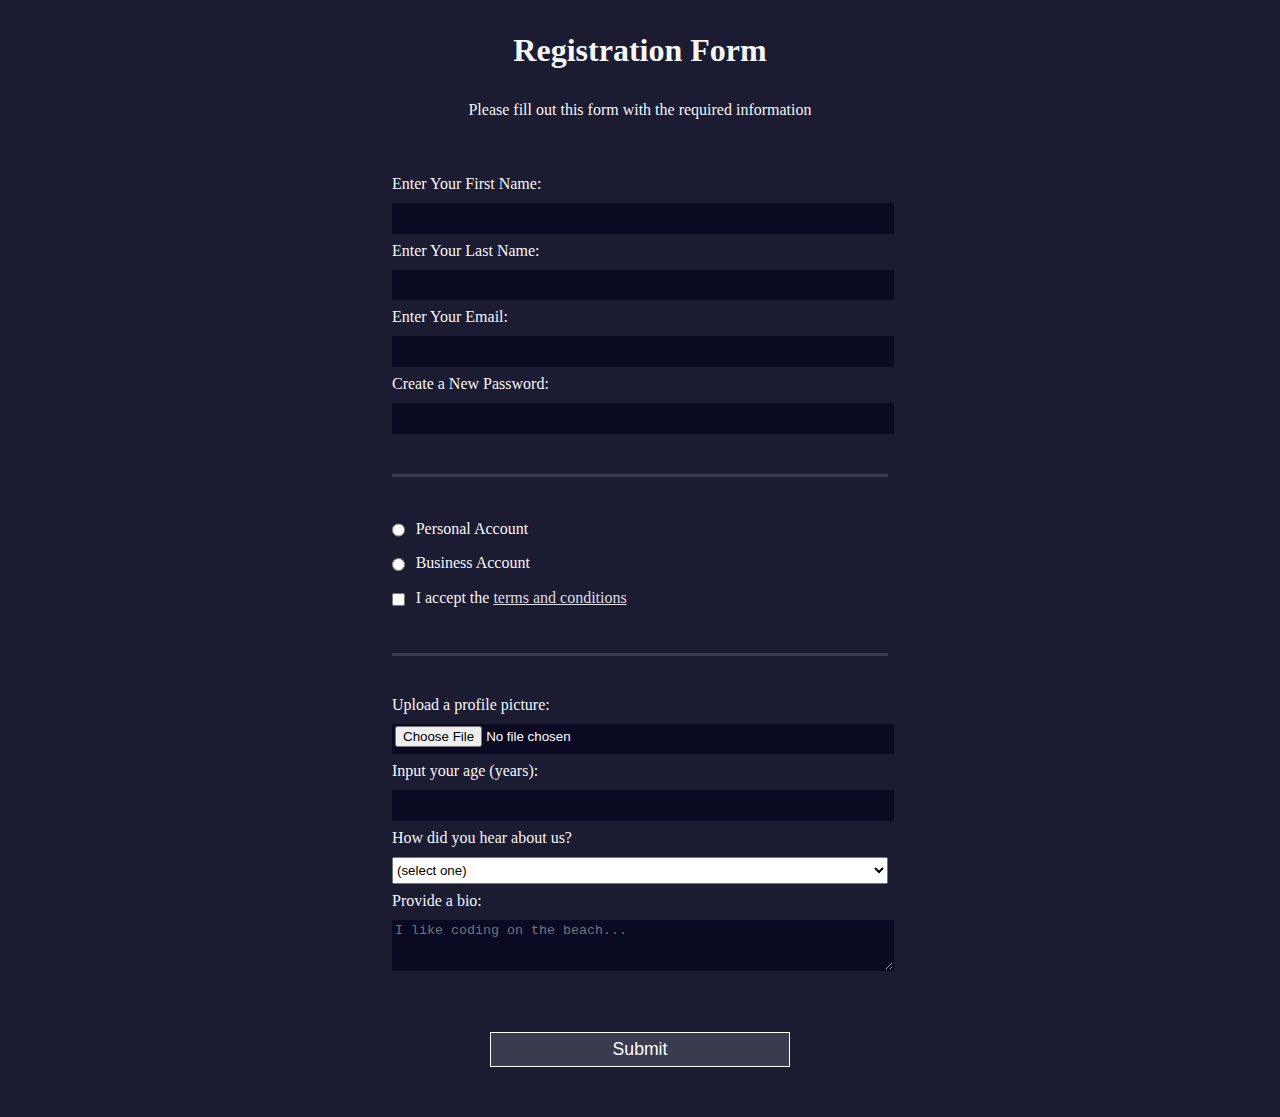
<file: Form.html>
<!DOCTYPE html>
<html>
  <head>
    <title>Registration Form</title>
	  <link rel="stylesheet" href="FormStyles.css" />
  </head>
  <body>
    <h1>Registration Form</h1>
    <p>Please fill out this form with the required information</p>
    <form action='https://register-demo.freecodecamp.org'>
      <fieldset>
        <label>Enter Your First Name: <input type="text" name="first-name" required /></label>
        <label>Enter Your Last Name: <input type="text" name="last-name" required /></label>
        <label>Enter Your Email: <input type="email" name="email" required /></label>
        <label>Create a New Password: <input type="password" name="password" pattern="[a-z0-5]{8,}" required /></label>
      </fieldset>
      <fieldset>
        <label><input type="radio" name="account-type" class="inline" /> Personal Account</label>
        <label><input type="radio" name="account-type" class="inline" /> Business Account</label>
        <label>
          <input type="checkbox" name="terms" class="inline" required /> I accept the <a href="https://www.freecodecamp.org/news/terms-of-service/">terms and conditions</a>
			  </label>
      </fieldset>
      <fieldset>
        <label>Upload a profile picture: <input type="file" name="file" /></label>
        <label>Input your age (years): <input type="number" name="age" min="13" max="120" />
			  </label>
        <label>How did you hear about us?
          <select name="referrer">
            <option value="">(select one)</option>
            <option value="1">freeCodeCamp News</option>
            <option value="2">freeCodeCamp YouTube Channel</option>
            <option value="3">freeCodeCamp Forum</option>
            <option value="4">Other</option>
          </select>
        </label>
        <label>Provide a bio:
          <textarea name="bio" rows="3" cols="30" placeholder="I like coding on the beach..."></textarea>
			  </label>
      </fieldset>
      <input type="submit" value="Submit" />
    </form>
  </body>
</html>
</file>
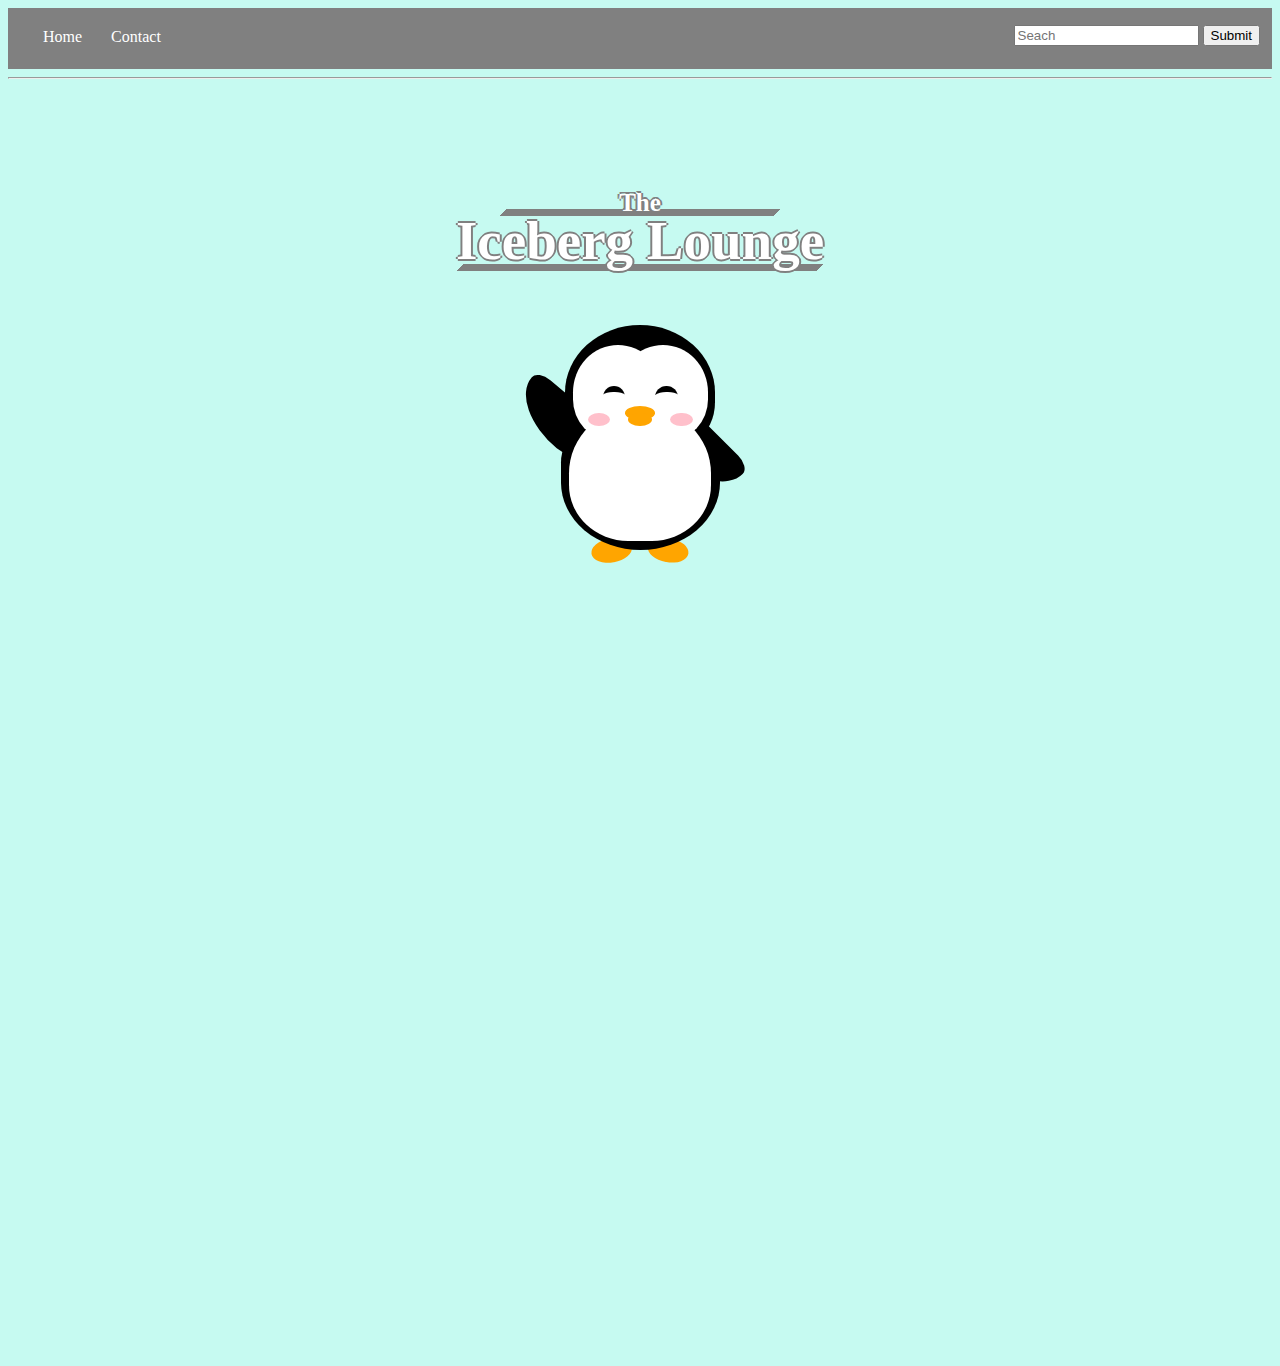
<file: Iceberg.html>
<!DOCTYPE html>
<html lang="en-CA">

  <head>
    <title>The Iceberg Lounge</title>
    <link href="IcebergStyles.css" rel="stylesheet"/>
  </head>

  <body>
    <header>
      <nav id="navbar">
        <ul>
          <li><a href="">Home</a></li>
          <li><a href="">Contact</a></li>
          <section>
            <li><form id="searchbar" action="file:///C:/Users/muji-_000/Documents/First_html/Iceberg.html">
              <input type="search" id="search" name='search' placeholder="Seach">
              <!--<input type="submit" name="submit" value="Go!">-->
              <button type="submit"> Submit </button>
            </form></li>
          </section>
        </ul>

      </nav>
    </header>
    <hr>
    <!--<div class="underline"></div>-->
    <div class="Name">
      <h3><span class='heading-border2'>The</span></h3>
      <h1><span class='heading-border'> Iceberg Lounge </span></h1>
    </div>

  </body>

  <div class="penguin">
    <div class="penguin-bottom">
      <div class="right-hand"></div>
      <div class="left-hand"></div>
      <div class="right-feet"></div>
      <div class="left-feet"></div>
    </div>
    <div class="penguin-top">
      <div class="right-cheek"></div>
      <div class="left-cheek"></div>
      <div class="belly"></div>
      <div class="right-eye">
        <div class="sparkle"></div>
      </div>
      <div class="left-eye">
        <div class="sparkle"></div>
      </div>
      <div class="blush-right"></div>
      <div class="blush-left"></div>
      <div class="beak-top"></div>
      <div class="beak-bottom"></div>
    </div>
  </div>


</html>
</file>
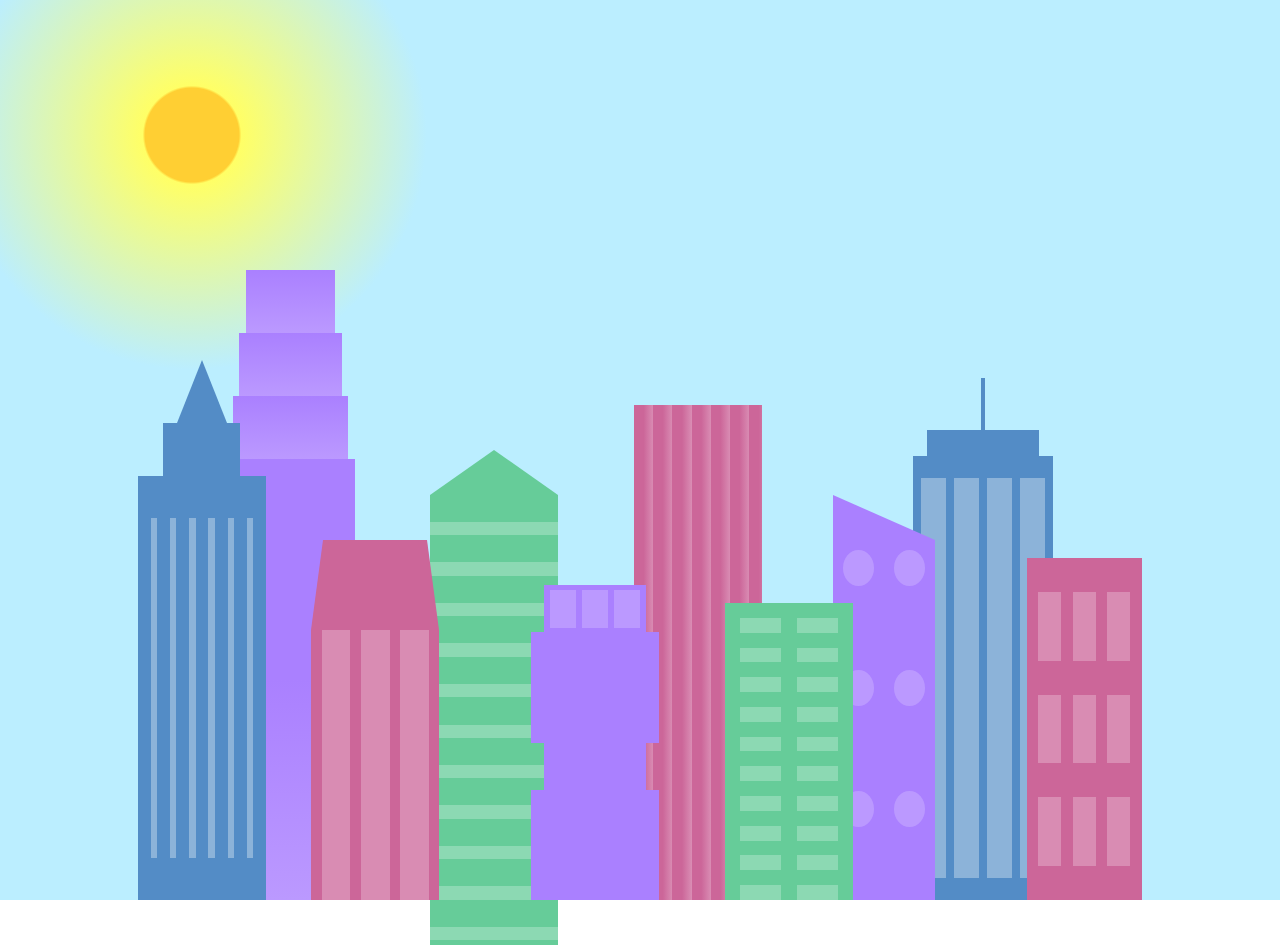
<file: SkylineHTML.html>
<!DOCTYPE html>
<html lang="en">

  <head>
    <meta charset="UTF-8">
    <title>City Skyline</title>
    <link href="SkylineStyles.css" rel="stylesheet" />
  </head>

  <body>
    <div class="background-buildings sky">
      <div></div>
      <div></div>
      <div class="bb1 building-wrap">
        <div class="bb1a bb1-window"></div>
        <div class="bb1b bb1-window"></div>
        <div class="bb1c bb1-window"></div>
        <div class="bb1d"></div>
      </div>
      <div class="bb2">
        <div class="bb2a"></div>
        <div class="bb2b"></div>
      </div>
      <div class="bb3"></div>
      <div></div>
      <div class="bb4 building-wrap">
        <div class="bb4a"></div>
        <div class="bb4b"></div>
        <div class="bb4c window-wrap">
          <div class="bb4-window"></div>
          <div class="bb4-window"></div>
          <div class="bb4-window"></div>
          <div class="bb4-window"></div>
        </div>
      </div>
      <div></div>
      <div></div>
    </div>

    <div class="foreground-buildings">
      <div></div>
      <div></div>
      <div class="fb1 building-wrap">
        <div class="fb1a"></div>
        <div class="fb1b"></div>
        <div class="fb1c"></div>
      </div>
      <div class="fb2">
        <div class="fb2a"></div>
        <div class="fb2b window-wrap">
          <div class="fb2-window"></div>
          <div class="fb2-window"></div>
          <div class="fb2-window"></div>
        </div>
      </div>
      <div></div>
      <div class="fb3 building-wrap">
        <div class="fb3a window-wrap">
          <div class="fb3-window"></div>
          <div class="fb3-window"></div>
          <div class="fb3-window"></div>
        </div>
        <div class="fb3b"></div>
        <div class="fb3a"></div>
        <div class="fb3b"></div>
      </div>
      <div class="fb4">
        <div class="fb4a"></div>
        <div class="fb4b">
          <div class="fb4-window"></div>
          <div class="fb4-window"></div>
          <div class="fb4-window"></div>
          <div class="fb4-window"></div>
          <div class="fb4-window"></div>
          <div class="fb4-window"></div>
        </div>
      </div>
      <div class="fb5"></div>
      <div class="fb6"></div>
      <div></div>
      <div></div>
    </div>
  </body>
</html>
</file>
<file: FormStyles.css>
body {
  width: 100%;
  height: 100vh;
  margin: 0;
  background-color: #1b1b32;
	color: #f5f6f7;
  font-family: Tahoma;
	font-size: 16px;
}

h1, p {
  margin: 1em auto;
  text-align: center;
}

form {
  width: 60vw;
	max-width: 500px;
	min-width: 300px;
	margin: 0 auto;
  padding-bottom: 2em;
}

fieldset {
  border: none;
  padding: 2rem 0;
  border-bottom: 3px solid #3b3b4f;
}

fieldset:last-of-type {
  border-bottom: none;
}

label {
  display: block;
	margin: 0.5rem 0;
}

input,
textarea,
select {
  margin: 10px 0 0 0;
	width: 100%;
  min-height: 2em;
}

input, textarea {
  background-color: #0a0a23;
  border: 1px solid #0a0a23;
  color: #ffffff;
}

.inline {
  width: unset;
  margin: 0 0.5em 0 0;
  vertical-align: middle;
}

input[type="submit"] {
  display: block;
  width: 60%;
  margin: 1em auto;
  height: 2em;
  font-size: 1.1rem;
  background-color: #3b3b4f;
  border-color: white;
  min-width: 300px;
}

input[type="file"] {
  padding: 1px 2px;
}

a{
  color: #dfdfe2;
}
</file>
<file: IcebergStyles.css>
:root {
   --penguin-size: 300px;
   --penguin-skin: black;
   --penguin-belly: white;
   --penguin-beak: orange;
  }

  @media (max-width: 250px){
    :root{
      --penguin-size: 200px;
      --penguin-skin: black;
    }
  }

  body {
    min-height: 150vh;
  }

  #navbar{
    width: 100%;
    background-color: gray;
  }

  nav ul{
    margin: 5px;
    padding: 20px 0px 5px 30px;
  }

  nav li{
    display: inline;
    margin-right: 25px;
  }

  a{
    text-decoration: none;
    color: white;
  }

  h1{
    position: relative;
    top: 40px;
    text-align: center;
    font-family:'Brush Script MT';
    font-size: 55px;
    color: white;
    text-shadow: -2px 0 gray, 0 2px  gray, 2px 0 gray, 0 -2px gray;
  }

  h3{
    position: relative;
    top: 85px;
    text-align: center;
    font-family:'Brush Script MT';
    font-size: 25px;
    color: white;
    text-shadow: -2px 0 gray, 0 2px  gray, 2px 0 gray, 0 -2px gray;
  }

  .heading-border {
      background:
      linear-gradient(-225deg,transparent 5px, gray 0) bottom left, /*225 = 180 + 45 */
      linear-gradient(-45deg ,transparent 5px, gray 0) bottom right;
      background-size: 51% 7px;
      background-repeat: no-repeat;
    }

    .heading-border2{
      background:
      linear-gradient(-225deg,transparent 5px, gray 0) bottom left, /*225 = 180 + 45 */
      linear-gradient(-45deg ,transparent 5px, gray 0) bottom right;
      background-size: 51% 7px;
      background-repeat: no-repeat;
      padding-left:120px;
      padding-right:120px;
      align-self: center;
    }

    .underline {
      display: block;
      background: var(--penguin-skin, gray);
      transform: skewX(45deg);
      width: 20%;
      height: 20%;
      margin-top: 5%;
    }

  #searchbar {
      position: absolute;
      top: 25px;
      right: 20px;
    }

  section{
    postion: relative;
  }

  .penguin{
    position: relative;
    margin: auto;
    display: block;
    margin-top: 5%;
    width: var(--penguin-size, 300px);
    height: var(--penguin-size, 300px);
    }

  .right-cheek{
    top: 15%;
    left: 35%;
    background: var(--penguin-belly, white);
    width: 60%;
    height: 70%;
    border-radius: 70% 70% 60% 60%;
  }

  .left-cheek{
    top: 15%;
    left: 5%;
    background: var(--penguin-belly, white);
    width: 60%;
    height: 70%;
    border-radius: 70% 70% 60% 60%;
  }

  .belly{
    top: 60%;
    left: 2.5%;
    background: var(--penguin-belly, white);
    width: 95%;
    height: 100%;
    border-radius: 120% 120% 100% 100%;
  }

  .penguin-top{
    top: 10%;
    left: 25%;
    background: var(--penguin-skin, gray);
    width: 50%;
    height: 45%;
    border-radius: 70% 70% 60% 60%;
  }

  .penguin-bottom{
    top: 40%;
    left: 23.5%;
    background: var(--penguin-skin, gray);
    width: 53%;
    height: 45%;
    border-radius: 70% 70% 100% 100%;
  }

  .right-hand{
    top: 5%;
    left: 25%;
    background: var(--penguin-skin, black);
    width: 30%;
    height: 60%;
    border-radius: 30% 30% 120% 30%;
    transform: rotate(130deg);
    z-index: -1;
    animation-duration: 1.8s;
    animation-name: wave;
    animation-iteration-count: infinite;
    transform-origin: 0% 0%;
    animation-timing-function: linear;
  }

  @keyframes wave{
    25%{
      transform: rotate(100deg);
    }
    50%{
      transform: rotate(130deg);
    }
    75%{
      transform: rotate(100deg);
    }
    100%{
      transform: rotate(130deg);
   }
  }

  .left-hand{
    top: 0%;
    left: 75%;
    background: var(--penguin-skin, gray);
    width: 30%;
    height: 60%;
    border-radius: 30% 30% 30% 120%;
    transform: rotate(-45deg);
    z-index: -1;
  }

  .right-feet{
    top: 85%;
    left: 60%;
    background: var(--penguin-beak, orange);
    width: 15%;
    height: 30%;
    border-radius: 50% 50% 50% 50%;
    transform: rotate(-80deg);
    z-index: -2;
  }

  .left-feet{
    top: 85%;
    left: 25%;
    background: var(--penguin-beak, orange);
    width: 15%;
    height: 30%;
    border-radius: 50% 50% 50% 50%;
    transform: rotate(80deg);
    z-index: -2;
  }

  .right-eye{
    top: 45%;
    left: 60%;
    background: black;
    width: 15%;
    height: 17%;
    border-radius: 50%;
  }

  .left-eye{
    top: 45%;
    left: 25%;
    background: black;
    width: 15%;
    height: 17%;
    border-radius: 50%;
  }

  .sparkle{
    top: 25%;
    left: -23%;
    background: white;
    width: 150%;
    height: 100%;
    border-radius: 50%;
  }

  .blush-right{
    top: 65%;
    left: 15%;
    background: pink;
    width: 15%;
    height: 10%;
    border-radius: 50%;
  }

  .blush-left{
    top: 65%;
    left: 70%;
    background: pink;
    width: 15%;
    height: 10%;
    border-radius: 50%;
  }

  .beak-top{
    top: 60%;
    left: 40%;
    background: var(--penguin-beak,orange);
    width: 20%;
    height: 10%;
    border-radius: 50%;
  }

  .beak-bottom{
    top: 65%;
    left: 42%;
    background: var(--penguin-beak,orange);
    width: 16%;
    height: 10%;
    border-radius: 50%;
  }

  body {background-color:#c6faf1;}

  .penguin *{
    position: absolute;
  }
</file>
<file: SkylineStyles.css>
:root {
  --building-color1: #aa80ff;
  --building-color2: #66cc99;
  --building-color3: #cc6699;
  --building-color4: #538cc6;
  --window-color1: #bb99ff;
  --window-color2: #8cd9b3;
  --window-color3: #d98cb3;
  --window-color4: #8cb3d9;
}

* {
  box-sizing: border-box;
}

body {
  height: 100vh;
  margin: 0;
  overflow: hidden;
}

.background-buildings, .foreground-buildings {
  width: 100%;
  height: 100%;
  display: flex;
  align-items: flex-end;
  justify-content: space-evenly;
  position: absolute;
  top: 0;
}

.building-wrap {
  display: flex;
  flex-direction: column;
  align-items: center;
}

.window-wrap {
  display: flex;
  align-items: center;
  justify-content: space-evenly;
}

.sky {
  background: radial-gradient(
      closest-corner circle at 15% 15%,
      #ffcf33,
      #ffcf33 20%,
      #ffff66 21%,
      #bbeeff 100%
    );
}

/* BACKGROUND BUILDINGS - "bb" stands for "background building" */
.bb1 {
  width: 10%;
  height: 70%;
}

.bb1a {
  width: 70%;
}

.bb1b {
  width: 80%;
}

.bb1c {
  width: 90%;
}

.bb1d {
  width: 100%;
  height: 70%;
  background: linear-gradient(
      var(--building-color1) 50%,
      var(--window-color1)
    );
}

.bb1-window {
  height: 10%;
  background: linear-gradient(
      var(--building-color1),
      var(--window-color1)
    );
}

.bb2 {
  width: 10%;
  height: 50%;
}

.bb2a {
  border-bottom: 5vh solid var(--building-color2);
  border-left: 5vw solid transparent;
  border-right: 5vw solid transparent;
}

.bb2b {
  width: 100%;
  height: 100%;
  background: repeating-linear-gradient(
      var(--building-color2),
      var(--building-color2) 6%,
      var(--window-color2) 6%,
      var(--window-color2) 9%
    );
}

.bb3 {
  width: 10%;
  height: 55%;
  background: repeating-linear-gradient(
      90deg,
      var(--building-color3),
      var(--building-color3),
      var(--window-color3) 15%
    );
}

.bb4 {
  width: 11%;
  height: 58%;
}

.bb4a {
  width: 3%;
  height: 10%;
  background-color: var(--building-color4);
}

.bb4b {
  width: 80%;
  height: 5%;
  background-color: var(--building-color4);
}

.bb4c {
  width: 100%;
  height: 85%;
  background-color: var(--building-color4);
}

.bb4-window {
  width: 18%;
  height: 90%;
  background-color: var(--window-color4);
}

/* FOREGROUND BUILDINGS - "fb" stands for "foreground building" */
.fb1 {
  width: 10%;
  height: 60%;
}

.fb1a {
  border-bottom: 7vh solid var(--building-color4);
  border-left: 2vw solid transparent;
  border-right: 2vw solid transparent;
}

.fb1b {
  width: 60%;
  height: 10%;
  background-color: var(--building-color4);
}

.fb1c {
  width: 100%;
  height: 80%;
  background: repeating-linear-gradient(
      90deg,
      var(--building-color4),
      var(--building-color4) 10%,
      transparent 10%,
      transparent 15%
    ),
    repeating-linear-gradient(
      var(--building-color4),
      var(--building-color4) 10%,
      var(--window-color4) 10%,
      var(--window-color4) 90%
    );
}

.fb2 {
  width: 10%;
  height: 40%;
}

.fb2a {
  width: 100%;
  border-bottom: 10vh solid var(--building-color3);
  border-left: 1vw solid transparent;
  border-right: 1vw solid transparent;
}

.fb2b {
  width: 100%;
  height: 75%;
  background-color: var(--building-color3);
}

.fb2-window {
  width: 22%;
  height: 100%;
  background-color: var(--window-color3);
}

.fb3 {
  width: 10%;
  height: 35%;
}

.fb3a {
  width: 80%;
  height: 15%;
  background-color: var(--building-color1);
}

.fb3b {
  width: 100%;
  height: 35%;
  background-color: var(--building-color1);
}

.fb3-window {
  width: 25%;
  height: 80%;
  background-color: var(--window-color1);
}

.fb4 {
  width: 8%;
  height: 45%;
  position: relative;
  left: 10%;
}

.fb4a {
  border-top: 5vh solid transparent;
  border-left: 8vw solid var(--building-color1);
}

.fb4b {
  width: 100%;
  height: 89%;
  background-color: var(--building-color1);
  display: flex;
  flex-wrap: wrap;
}

.fb4-window {
  width: 30%;
  height: 10%;
  border-radius: 50%;
  background-color: var(--window-color1);
  margin: 10%;
}

.fb5 {
  width: 10%;
  height: 33%;
  position: relative;
  right: 10%;
  background: repeating-linear-gradient(
      var(--building-color2),
      var(--building-color2) 5%,
      transparent 5%,
      transparent 10%
    ),
    repeating-linear-gradient(
      90deg,
      var(--building-color2),
      var(--building-color2) 12%,
      var(--window-color2) 12%,
      var(--window-color2) 44%
    );
}

.fb6 {
  width: 9%;
  height: 38%;
  background: repeating-linear-gradient(
      90deg,
      var(--building-color3),
      var(--building-color3) 10%,
      transparent 10%,
      transparent 30%
    ),
    repeating-linear-gradient(
      var(--building-color3),
      var(--building-color3) 10%,
      var(--window-color3) 10%,
      var(--window-color3) 30%
    );
}

@media (max-width: 1000px) {
  :root {
    --building-color1: #000;
    --building-color2: #000;
    --building-color3: #000;
    --building-color4: #000;
    --window-color1: #ffdf88;
    --window-color2: #ffdf88;
    --window-color3: #ffdf88;
    --window-color4: #ffdf88;
  }
  .sky {
    background: radial-gradient(
        closest-corner circle at 15% 15%,
        #ccc,
        #ccc 20%,
        #445 21%,
        #223 100%
      );
  }
}
</file>
